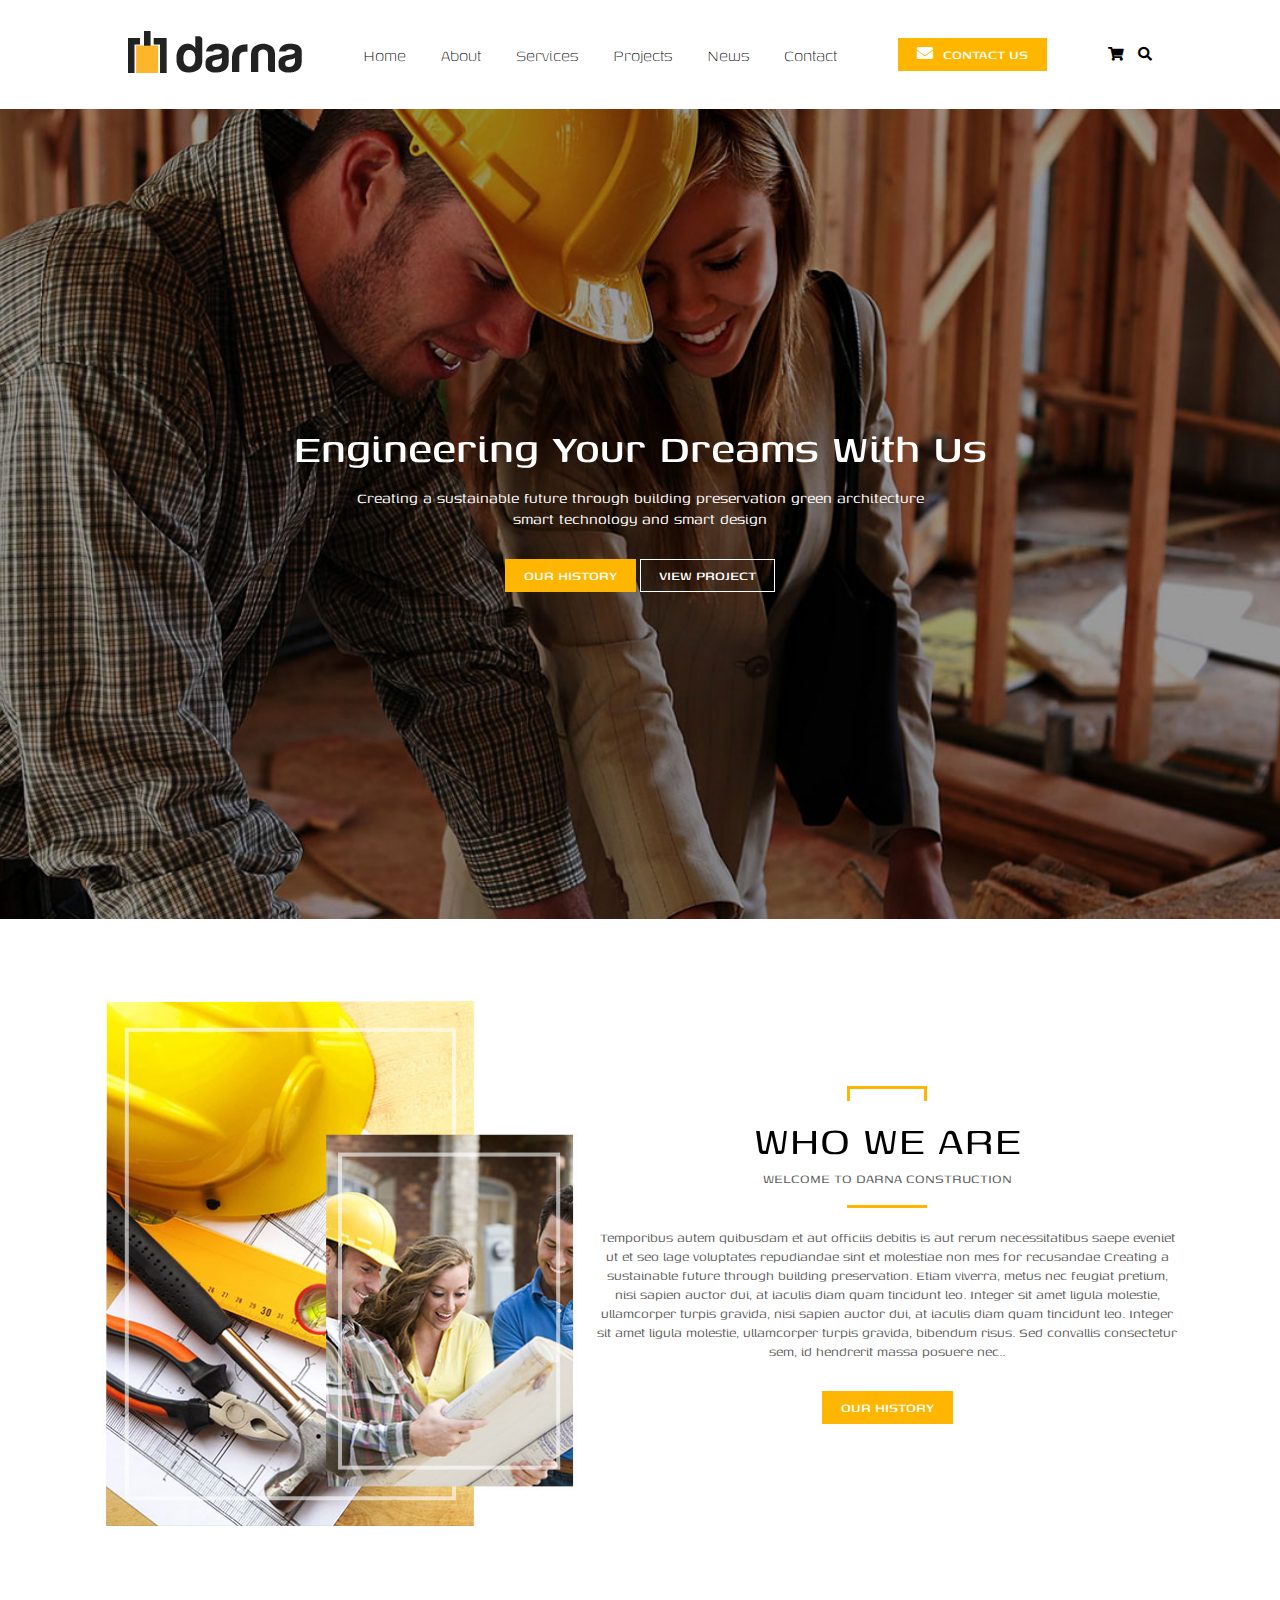
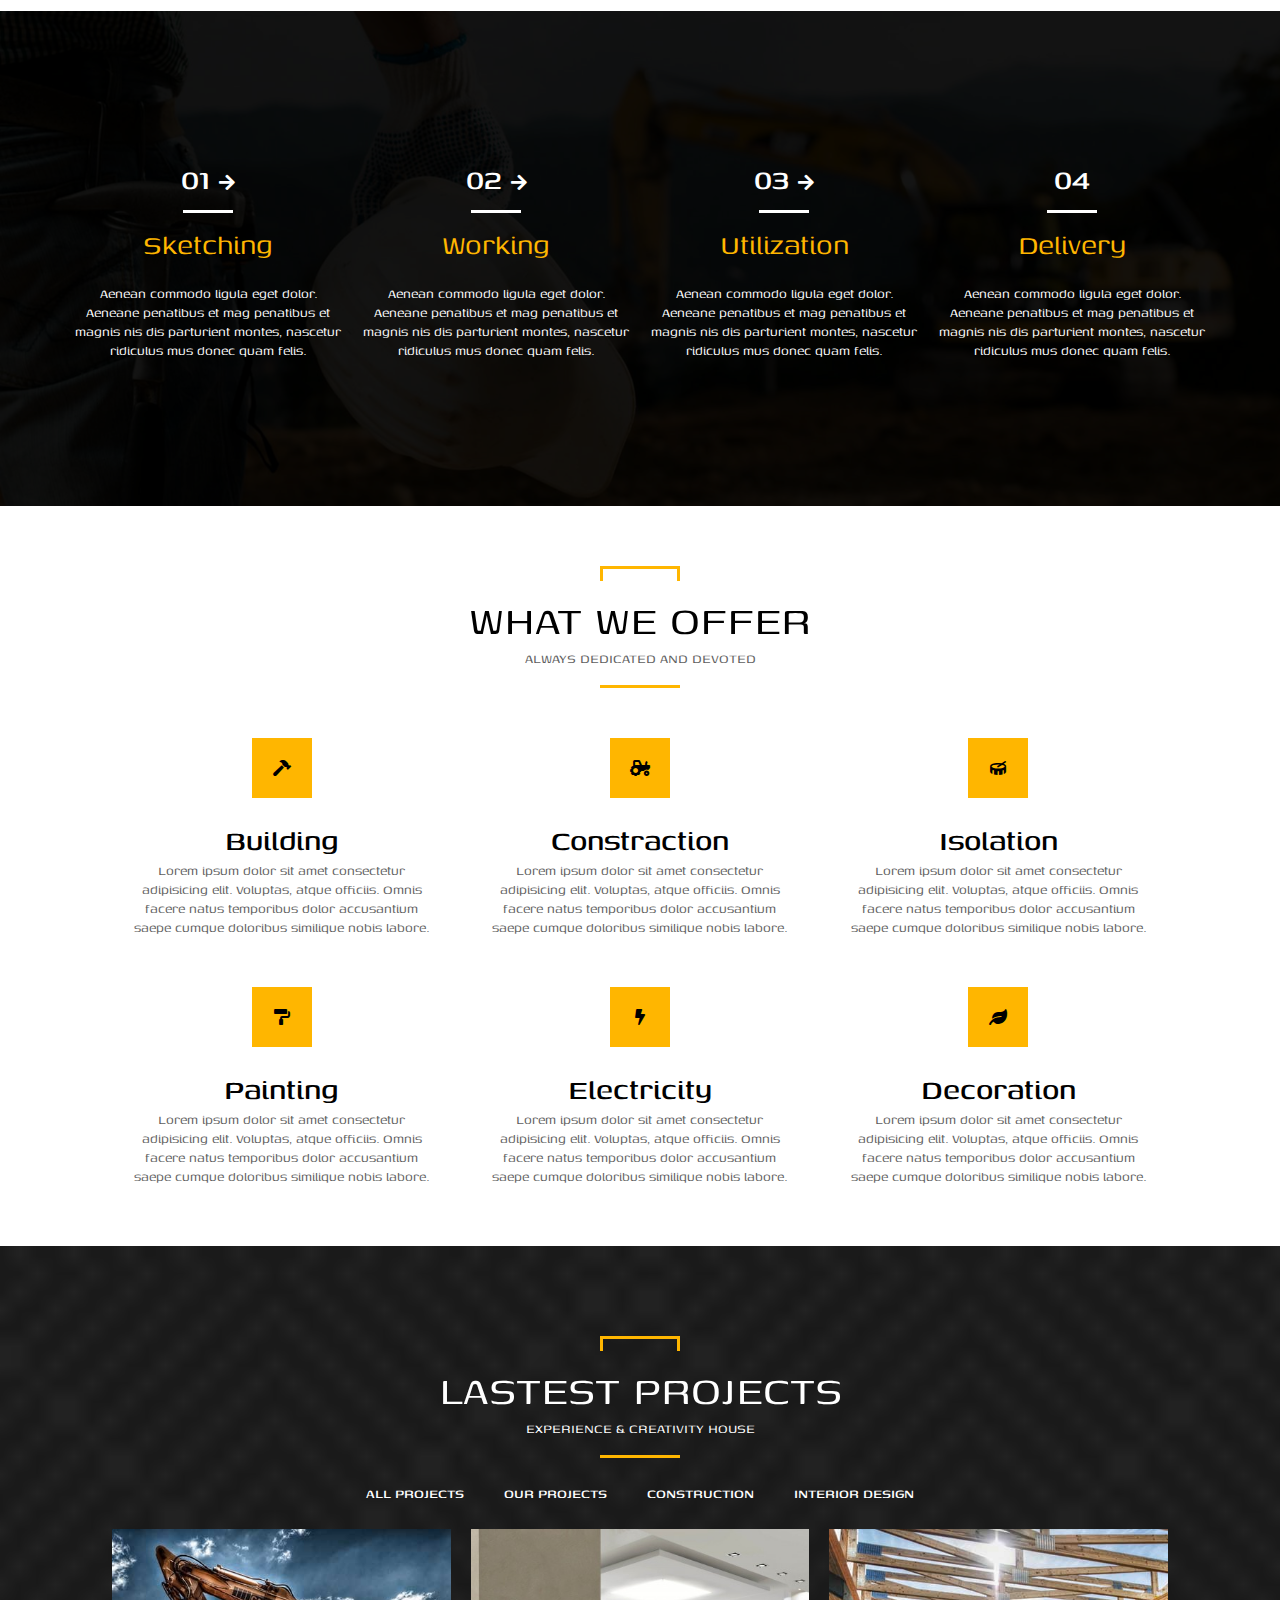
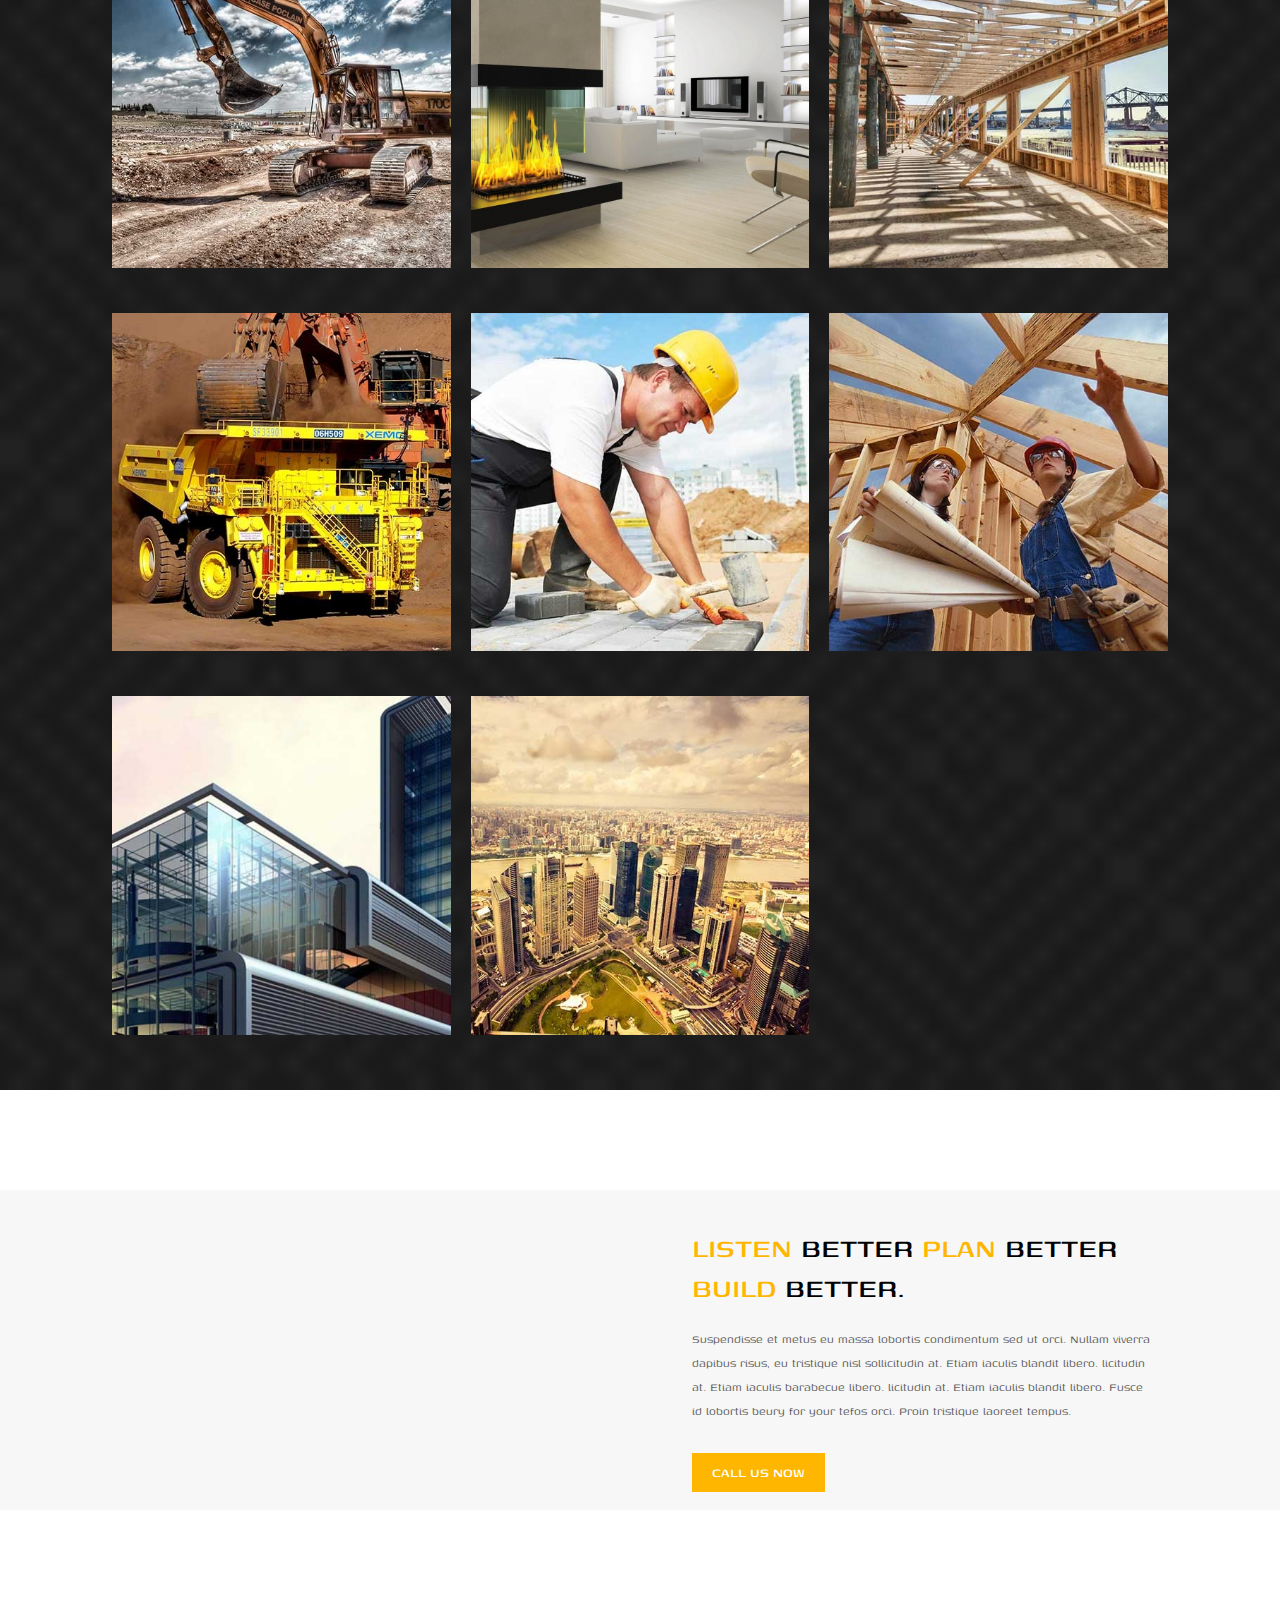
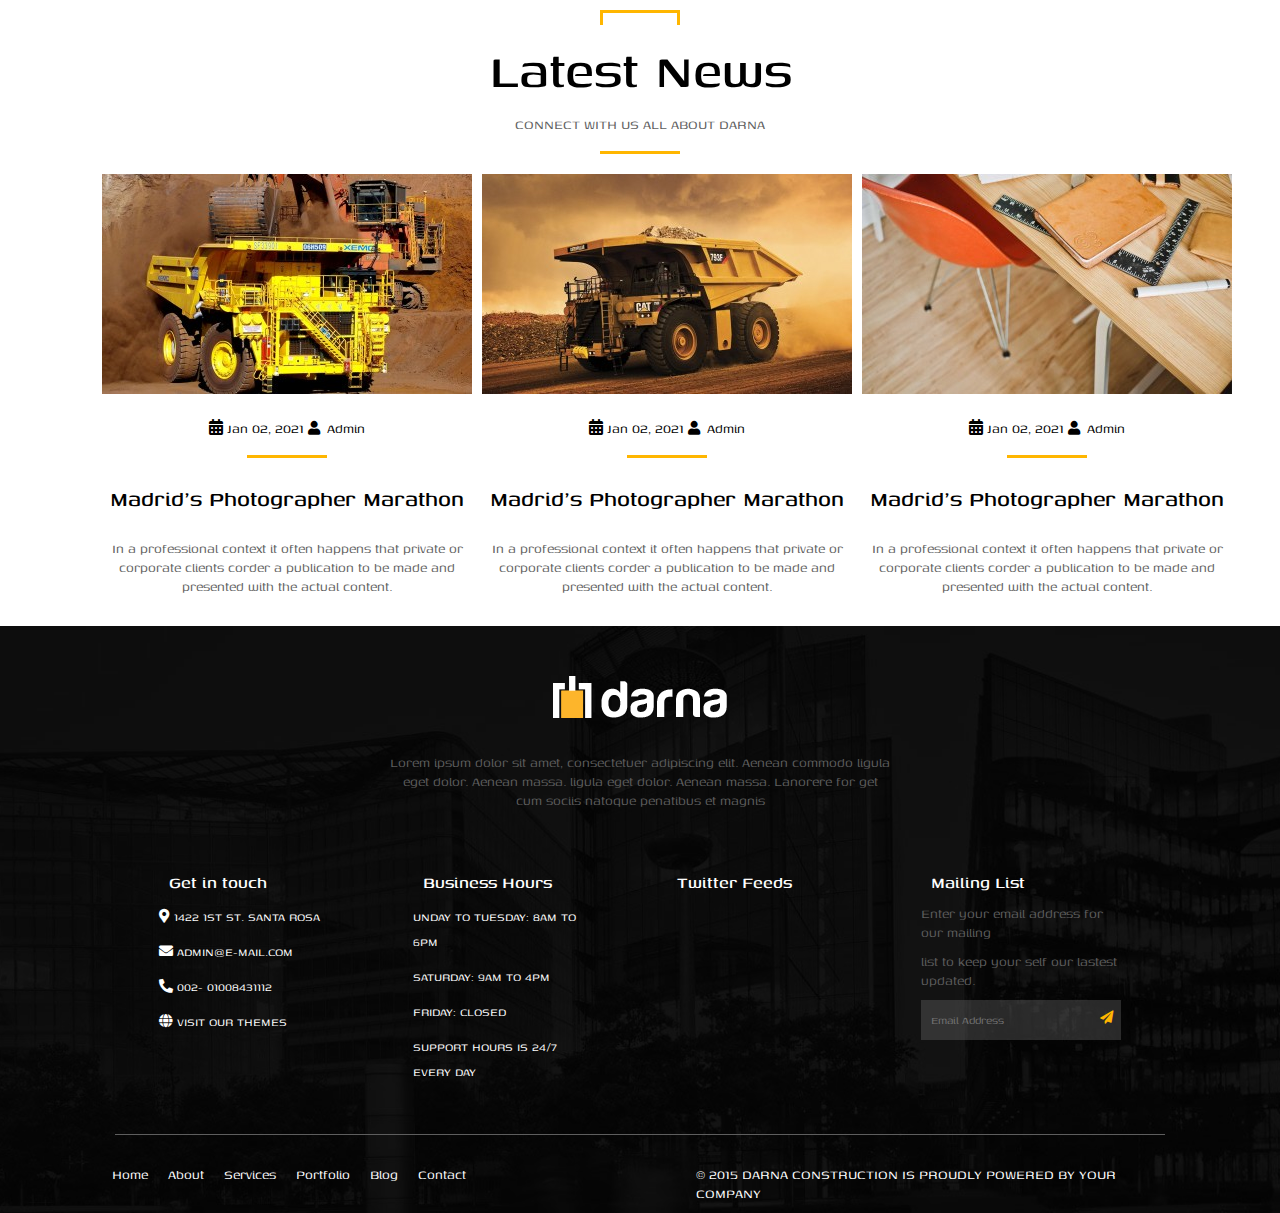
<file: index.html>
<!DOCTYPE html>
<html lang="en">

<head>
    <meta charset="UTF-8">
    <meta name="viewport" content="width=device-width, initial-scale=1.0">
    <title>Darna</title>
    <link rel="stylesheet" href="css/reusable.css">
    <link rel="stylesheet" href="css/style.css">
    <link rel="stylesheet" href="css/responsive.css">
    <link rel="stylesheet" href="https://cdnjs.cloudflare.com/ajax/libs/font-awesome/5.15.1/css/all.min.css">
    <link rel="stylesheet" href="https://fontawesome.com/icons/facebook?f=brands&s=solid">
</head>

<body>
    <!-- ============================
 mobile Header Section Start
===========================-->
    <header class="m-header">
        <div class="container">
            <div class="navbar">
                <div class="logo">
                    <img src="img/logo.png" alt="">
                </div>
                <a href="#" class="menu-bar"><i class="fa fa-bars"></i></a>
                <a href="#" class="cross-bar"><i class="fa fa-times"></i></a>
                <div class="menu">
                    <ul>
                        <li><a href="/index.html">home</a></li>
                        <li><a href="#about">about</a></li>
                        <li><a href="#services">services</a></li>
                        <li><a href="#project">projects</a></li>
                        <li><a href="#news">news</a></li>
                        <li><a href="contact.html">contact</a></li>
                    </ul>
                </div>
            </div>
        </div>
    </header>
    <!-- ============================
Header Section Start
===========================-->
    <header class="header">
        <div class="head-container">
            <div class="navbar">
                <div class="logo">
                    <img src="img/logo.png" class="img-fluid" alt="logo">
                </div>
                <div class="menu">
                    <ul>
                        <li><a href="/index.html">home</a></li>
                        <li><a href="#about">about</a></li>
                        <li><a href="#services">services</a></li>
                        <li><a href="#project">projects</a></li>
                        <li><a href="#news">news</a></li>
                        <li><a href="contact.html">contact</a></li>
                    </ul>
                </div>
                <div class="nav-btn">
                    <a href="contact.html" class="btns"><span><i class="fas fa-envelope"></i></span>Contact us</a>
                </div>
                <div class="nav-extra-icon">
                    <i class="fas fa-shopping-cart"></i>
                    <i class="fas fa-search"></i>
                </div>
            </div>
        </div>
    </header>
    <!-- ============================
Home Banner Section Start
===========================-->
    <section class="home-banner">
        <div class="container">
            <div class="home-txt">
                <h1> Engineering your dreams
                    with us</h1>
                <p> Creating a sustainable future through building preservation
                    green architecture<br> smart technology and smart design</p>
                <a href="#news" class="btns">our history</a>
                <a href="#project" class="btns-white-border">view project</a>
            </div>
        </div>
    </section>
    <!-- ============================
We are Section Start
===========================-->
    <section class="we-are" id="about">
        <div class="container">
            <div class="row">
                <div class="img">
                    <img src="img/we-img-1.jpg" alt="">
                </div>
                <div class="text-wrap">
                    <div class="wrap-txt">
                        <div class="title-sec">
                            <div class="style"></div>
                            <h2>WHO WE ARE</h2>
                            <p>WELCOME TO DARNA CONSTRUCTION</p>
                        </div>
                        <p>Temporibus autem quibusdam et aut officiis debitis is aut rerum necessitatibus saepe eveniet
                            ut et seo lage voluptates repudiandae sint et molestiae non mes for recusandae Creating a
                            sustainable future through building preservation. Etiam viverra, metus nec feugiat pretium,
                            nisi sapien auctor dui, at iaculis diam quam tincidunt leo. Integer sit amet ligula
                            molestie, ullamcorper turpis gravida, nisi sapien auctor dui, at iaculis diam quam tincidunt
                            leo. Integer sit amet ligula molestie, ullamcorper turpis gravida, bibendum risus. Sed
                            convallis consectetur sem, id hendrerit massa posuere nec..</p>
                        <a href="#" class="btns">our history</a>
                    </div>
                </div>

            </div>
        </div>
    </section>
    <!-- ============================
service Section Start
===========================-->
    <section class="services">
        <div class="container-ser">
            <div class="boxs">
                <div class="box">
                    <h4 class="same">01 <span><i class="fas fa-arrow-right"></i></span></h4>
                    <div class="arrow"></div>
                    <h2 class="same yellow">Sketching</h2>
                    <p class="same"> Aenean commodo ligula eget dolor. Aeneane penatibus et mag penatibus
                        et magnis nis dis parturient montes, nascetur ridiculus mus donec quam felis.
                    </p>
                </div>
                <div class="box">
                    <h4 class="same">02 <span><i class="fas fa-arrow-right"></i></span></h4>
                    <div class="arrow"></div>
                    <h2 class="same yellow">Working</h2>
                    <p class="same">Aenean commodo ligula eget dolor. Aeneane penatibus et mag penatibus
                        et magnis nis dis parturient montes, nascetur ridiculus mus donec quam felis.
                    </p>
                </div>
                <div class="box">
                    <h4 class="same">03 <span><i class="fas fa-arrow-right"></i></span></h4>
                    <div class="arrow"></div>
                    <h2 class="same yellow">Utilization</h2>
                    <p class="same">Aenean commodo ligula eget dolor. Aeneane penatibus et mag penatibus
                        et magnis nis dis parturient montes, nascetur ridiculus mus donec quam felis.
                    </p>
                </div>
                <div class="box">
                    <h4 class="same">04</h4>
                    <div class="arrow"></div>
                    <h2 class="same yellow">Delivery</h2>
                    <p class="same">Aenean commodo ligula eget dolor. Aeneane penatibus et mag penatibus
                        et magnis nis dis parturient montes, nascetur ridiculus mus donec quam felis.
                    </p>
                </div>
            </div>
        </div>
    </section>
    <!-- ============================
Service Section part 2 Start
===========================-->
    <section class="service-part2" id="services">
        <div class="serv-container">
            <div class="txt">
                <div class="style"></div>
                <h2>WHAT WE OFFER</h2>
                <p>ALWAYS DEDICATED AND DEVOTED</p>
            </div>
        </div>
        <div class="serv-container2">
            <div class="row">
                <div class="box">
                    <div class="icon">
                        <i class="fas fa-hammer"></i>
                    </div>
                    <div class="box-txt">
                        <h3>Building</h3>
                        <p>Lorem ipsum dolor sit amet consectetur adipisicing elit. Voluptas, atque officiis.
                            Omnis facere natus temporibus dolor accusantium saepe cumque doloribus similique nobis
                            labore.</p>
                    </div>
                </div>
                <div class="box">
                    <div class="icon">
                        <i class="fas fa-tractor"></i>
                    </div>
                    <div class="box-txt">
                        <h3>Constraction</h3>
                        <p>Lorem ipsum dolor sit amet consectetur adipisicing elit. Voluptas, atque officiis.
                            Omnis facere natus temporibus dolor accusantium saepe cumque doloribus similique nobis
                            labore.</p>
                    </div>
                </div>
                <div class="box">
                    <div class="icon">
                        <i class="fa fa-drum"></i>
                    </div>
                    <div class="box-txt">
                        <h3>Isolation</h3>
                        <p>Lorem ipsum dolor sit amet consectetur adipisicing elit. Voluptas, atque officiis.
                            Omnis facere natus temporibus dolor accusantium saepe cumque doloribus similique nobis
                            labore.</p>
                    </div>
                </div>
            </div>
        </div>
        <div class="serv-container2">
            <div class="row">
                <div class="box">
                    <div class="icon">
                        <i class="fas fa-paint-roller"></i>
                    </div>
                    <div class="box-txt">
                        <h3>Painting</h3>
                        <p>Lorem ipsum dolor sit amet consectetur adipisicing elit. Voluptas, atque officiis.
                            Omnis facere natus temporibus dolor accusantium saepe cumque doloribus similique nobis
                            labore.</p>
                    </div>
                </div>
                <div class="box">
                    <div class="icon">
                        <i class="fas fa-bolt"></i>
                    </div>
                    <div class="box-txt">
                        <h3>Electricity</h3>
                        <p>Lorem ipsum dolor sit amet consectetur adipisicing elit. Voluptas, atque officiis.
                            Omnis facere natus temporibus dolor accusantium saepe cumque doloribus similique nobis
                            labore.</p>
                    </div>
                </div>
                <div class="box">
                    <div class="icon">
                        <i class="fa fa-leaf"></i>
                    </div>
                    <div class="box-txt">
                        <h3>Decoration</h3>
                        <p>Lorem ipsum dolor sit amet consectetur adipisicing elit. Voluptas, atque officiis.
                            Omnis facere natus temporibus dolor accusantium saepe cumque doloribus similique nobis
                            labore.</p>
                    </div>
                </div>
            </div>
        </div>
    </section>
    <!-- ============================
Projet Section Start
===========================-->
    <section class="project" id="project">
        <div class="pro-container">
            <div class="pro-txt">
                <div class="style"></div>
                <h2>LASTEST PROJECTS</h2>
                <p>EXPERIENCE & CREATIVITY HOUSE</p>
            </div>
        </div>
        <div class="pro-btn">
            <div class="btns-2">
                <a class="btns-white-pro btn" data-btn-num="1">all projects</a>
                <a class="btns-white-pro btn" data-btn-num="2">our projects</a>
                <a class="btns-white-pro btn" data-btn-num="3">Construction</a>
                <a class="btns-white-pro btn" data-btn-num="4">interior design</a>
            </div>
        </div>
        <div class="project-container">
            <div class="row">
                <div class="pro-images p-btn--1 p-btn--2 p-btn--4">
                    <div class="pro-img">
                        <img src="img/pro1.jpg" alt="img">
                        <div class="pro-overlay">
                            <div class="img-txt">
                                <div class="two-heading">
                                    <h3>Miami house</h3>
                                    <p>Architecture</p>
                                </div>
                                <div class="first-icons">
                                    <i class="fa fa-link"></i>
                                </div>
                                <div class="second-icons">
                                    <i class="fa fa-arrows-alt"></i>
                                </div>
                            </div>
                        </div>
                    </div>
                </div>
                <div class="pro-images p-btn--1 p-btn--3">
                    <div class="pro-img">
                        <img src="img/2.jpg" alt="img">
                        <div class="pro-overlay">
                            <div class="img-txt">
                                <div class="two-heading">
                                    <h3>Miami house</h3>
                                    <p>Architecture</p>
                                </div>
                                <div class="first-icons">
                                    <i class="fa fa-link"></i>
                                </div>
                                <div class="second-icons">
                                    <i class="fa fa-arrows-alt"></i>
                                </div>
                            </div>
                        </div>
                    </div>
                </div>
                <div class="pro-images p-btn--1 p-btn--3">
                    <div class="pro-img">
                        <img src="img/3.jpg" alt="img">
                        <div class="pro-overlay">
                            <div class="img-txt">
                                <div class="two-heading">
                                    <h3>Miami house</h3>
                                    <p>Architecture</p>
                                </div>
                                <div class="first-icons">
                                    <i class="fa fa-link"></i>
                                </div>
                                <div class="second-icons">
                                    <i class="fa fa-arrows-alt"></i>
                                </div>
                            </div>
                        </div>
                    </div>
                </div>
                <div class="pro-images p-btn--1 p-btn--2">
                    <div class="pro-img">
                        <img src="img/4.jpg" alt="img">
                        <div class="pro-overlay">
                            <div class="img-txt">
                                <div class="two-heading">
                                    <h3>Miami house</h3>
                                    <p>Architecture</p>
                                </div>
                                <div class="first-icons">
                                    <i class="fa fa-link"></i>
                                </div>
                                <div class="second-icons">
                                    <i class="fa fa-arrows-alt"></i>
                                </div>
                            </div>
                        </div>
                    </div>
                </div>
                <div class="pro-images p-btn--1 p-btn--2">
                    <div class="pro-img">
                        <img src="img/5.jpg" alt="img">
                        <div class="pro-overlay">
                            <div class="img-txt">
                                <div class="two-heading">
                                    <h3>Miami house</h3>
                                    <p>Architecture</p>
                                </div>
                                <div class="first-icons">
                                    <i class="fa fa-link"></i>
                                </div>
                                <div class="second-icons">
                                    <i class="fa fa-arrows-alt"></i>
                                </div>
                            </div>
                        </div>
                    </div>
                </div>
                <div class="pro-images p-btn--1 p-btn--3">
                    <div class="pro-img">
                        <img src="img/6.jpg" alt="img">
                        <div class="pro-overlay">
                            <div class="img-txt">
                                <div class="two-heading">
                                    <h3>Miami house</h3>
                                    <p>Architecture</p>
                                </div>
                                <div class="first-icons">
                                    <i class="fa fa-link"></i>
                                </div>
                                <div class="second-icons">
                                    <i class="fa fa-arrows-alt"></i>
                                </div>
                            </div>
                        </div>
                    </div>
                </div>
                <div class="pro-images p-btn--1 p-btn--4">
                    <div class="pro-img">
                        <img src="img/7.jpg" alt="img">
                        <div class="pro-overlay">
                            <div class="img-txt">
                                <div class="two-heading">
                                    <h3>Miami house</h3>
                                    <p>Architecture</p>
                                </div>
                                <div class="first-icons">
                                    <i class="fa fa-link"></i>
                                </div>
                                <div class="second-icons">
                                    <i class="fa fa-arrows-alt"></i>
                                </div>
                            </div>
                        </div>
                    </div>
                </div>
                <div class="pro-images p-btn--1 p-btn--2">
                    <div class="pro-img">
                        <img src="img/8.jpg" alt="img">
                        <div class="pro-overlay">
                            <div class="img-txt">
                                <div class="two-heading">
                                    <h3>Miami house</h3>
                                    <p>Architecture</p>
                                </div>
                                <div class="first-icons">
                                    <i class="fa fa-link"></i>
                                </div>
                                <div class="second-icons">
                                    <i class="fa fa-arrows-alt"></i>
                                </div>
                            </div>
                        </div>
                    </div>
                </div>
            </div>
        </div>
    </section>
    <!-- ============================
Video contact Section Start
===========================-->
    <section class="video-section">
        <div class="video-container">
            <div class="video">
                <iframe width="560" height="315" src="https://www.youtube.com/embed/8A3kVz2zknM?si=D9d6OmJRulFF8l7g"
                    title="YouTube video player" frameborder="0"
                    allow="accelerometer; autoplay; clipboard-write; encrypted-media; gyroscope; picture-in-picture; web-share"
                    allowfullscreen></iframe>
            </div>
            <div class="video-txt">
                <h3><span>LISTEN</span> BETTER <span>PLAN</span> BETTER<span> BUILD</span> BETTER.</h3>
                <p>Suspendisse et metus eu massa lobortis condimentum sed ut orci. Nullam viverra dapibus risus,
                    eu tristique nisl sollicitudin at. Etiam iaculis blandit libero. licitudin at. Etiam iaculis
                    barabecue libero. licitudin at. Etiam iaculis blandit libero.
                    Fusce id lobortis beury for your tefos orci. Proin tristique laoreet tempus.</p>
                <a href="#" class="video-btn">Call Us now</a>
            </div>
        </div>
    </section>
    <!-- ============================
Latest News Section Start
===========================-->
    <section class="latest-news" id="news">
        <div class="news-container">
            <div class="news-txt">
                <div class="style"></div>
                <h3>Latest News</h3>
                <p>CONNECT WITH US ALL ABOUT DARNA</p>
            </div>
            <div class="box-container">
                <div class="news-boxs">
                    <div class="news-box-img">
                        <img src="img/news1.jpg" alt="img">
                        <span><i class="fa fa-expand-alt"></i></span>
                    </div>
                    <div class="news-icon">
                        <i class="fa fa-calendar-alt"></i>
                        <span>Jan 02, 2021</span>
                        <i class="fa fa-user"></i>
                        <span>Admin</span>
                    </div>
                    <div class="news-box">
                        <h3>Madrid's Photographer
                            Marathon</h3>
                        <p>In a professional context it often happens that private or corporate
                            clients corder a publication to be made and presented with the actual content.</p>
                    </div>
                </div>
                <div class="news-boxs">
                    <div class="news-box-img">
                        <img src="img/news2.jpg" alt="img">
                        <span><i class="fa fa-expand-alt"></i></span>
                    </div>
                    <div class="news-icon">
                        <i class="fa fa-calendar-alt"></i>
                        <span>Jan 02, 2021</span>
                        <i class="fa fa-user"></i>
                        <span>Admin</span>
                    </div>
                    <div class="news-box">
                        <h3>Madrid's Photographer
                            Marathon</h3>
                        <p>In a professional context it often happens that private or corporate
                            clients corder a publication to be made and presented with the actual content.</p>
                    </div>

                </div>
                <div class="news-boxs">
                    <div class="news-box-img">
                        <img src="img/news3.jpg" alt="img">
                        <span><i class="fa fa-expand-alt"></i></span>
                    </div>
                    <div class="news-icon">
                        <i class="fa  fa-calendar-alt"></i>
                        <span>Jan 02, 2021</span>
                        <i class="fa fa-user"></i>
                        <span>Admin</span>
                    </div>
                    <div class="news-box">
                        <h3>Madrid's Photographer
                            Marathon</h3>
                        <p>In a professional context it often happens that private or corporate
                            clients corder a publication to be made and presented with the actual content.</p>
                    </div>

                </div>
            </div>
        </div>
    </section>
    <!-- ============================
Footer Section Start
===========================-->
    <footer class="footer">
        <div class="footer-container">
            <div class="foo-txt">
                <img src="img/logo-light.png" alt="logo" class="footer-logo">
                <p>Lorem ipsum dolor sit amet, consectetuer adipiscing elit. Aenean commodo ligula eget dolor.
                    Aenean massa. ligula eget dolor. Aenean massa. Lanorere for get cum sociis natoque penatibus et
                    magnis</p>
            </div>
            <div class="footer-row">
                <div class="main-row">
                    <h6>Get in touch</h6>
                    <span><i class="fa fa-map-marker-alt"></i> 1422 1st St. Santa Rosa</span><br>
                    <span><i class="fa fa-envelope"></i> admin@e-mail.com</span><br>
                    <span><i class="fa fa-phone-alt"></i> 002- 01008431112</span><br>
                    <span><i class="fa fa-globe"></i> Visit our themes</span>
                </div>
                <div class="main-row">
                    <h6>Business Hours</h6>
                    <span>unday to Tuesday: 8am to 6pm</span><br>
                    <span>Saturday: 9am to 4pm</span><br>
                    <span>Friday: Closed</span><br>
                    <span>Support Hours is 24/7 every day</span>
                </div>
                <div class="main-row">
                    <h6>Twitter Feeds</h6>
                </div>
                <div class="main-row">
                    <h6>Mailing List</h6>
                    <p>Enter your email address for our mailing </p>
                    <p>list to keep your self our lastest updated.</p>
                    <form action="https://formspree.io/f/mnqejlkv" method="POST">
                        <div class="input">
                            <input type="email" name="email" class="email" placeholder="Email Address" required
                                autocomplete="off">
                            <button type="submit"><a class="sender"><i class="fa fa-paper-plane"></i></a></button>
                        </div>
                    </form>
                </div>
            </div>
            <div class="footer-style"></div>
            <div class="last-part">
                <div class="footer-menu">
                    <ul>
                        <li><a href="">Home</a></li>
                        <li><a href="">About</a></li>
                        <li><a href="">Services</a></li>
                        <li><a href="">Portfolio</a></li>
                        <li><a href="">Blog</a></li>
                        <li><a href="">Contact</a></li>
                    </ul>
                </div>
                <div class="last-para">
                    <p>© 2015 DARNA CONSTRUCTION IS PROUDLY POWERED BY YOUR COMPANY</p>
                </div>
            </div>
        </div>
    </footer>

    <script src="js/style.js"></script>
</body>

</html>
</file>
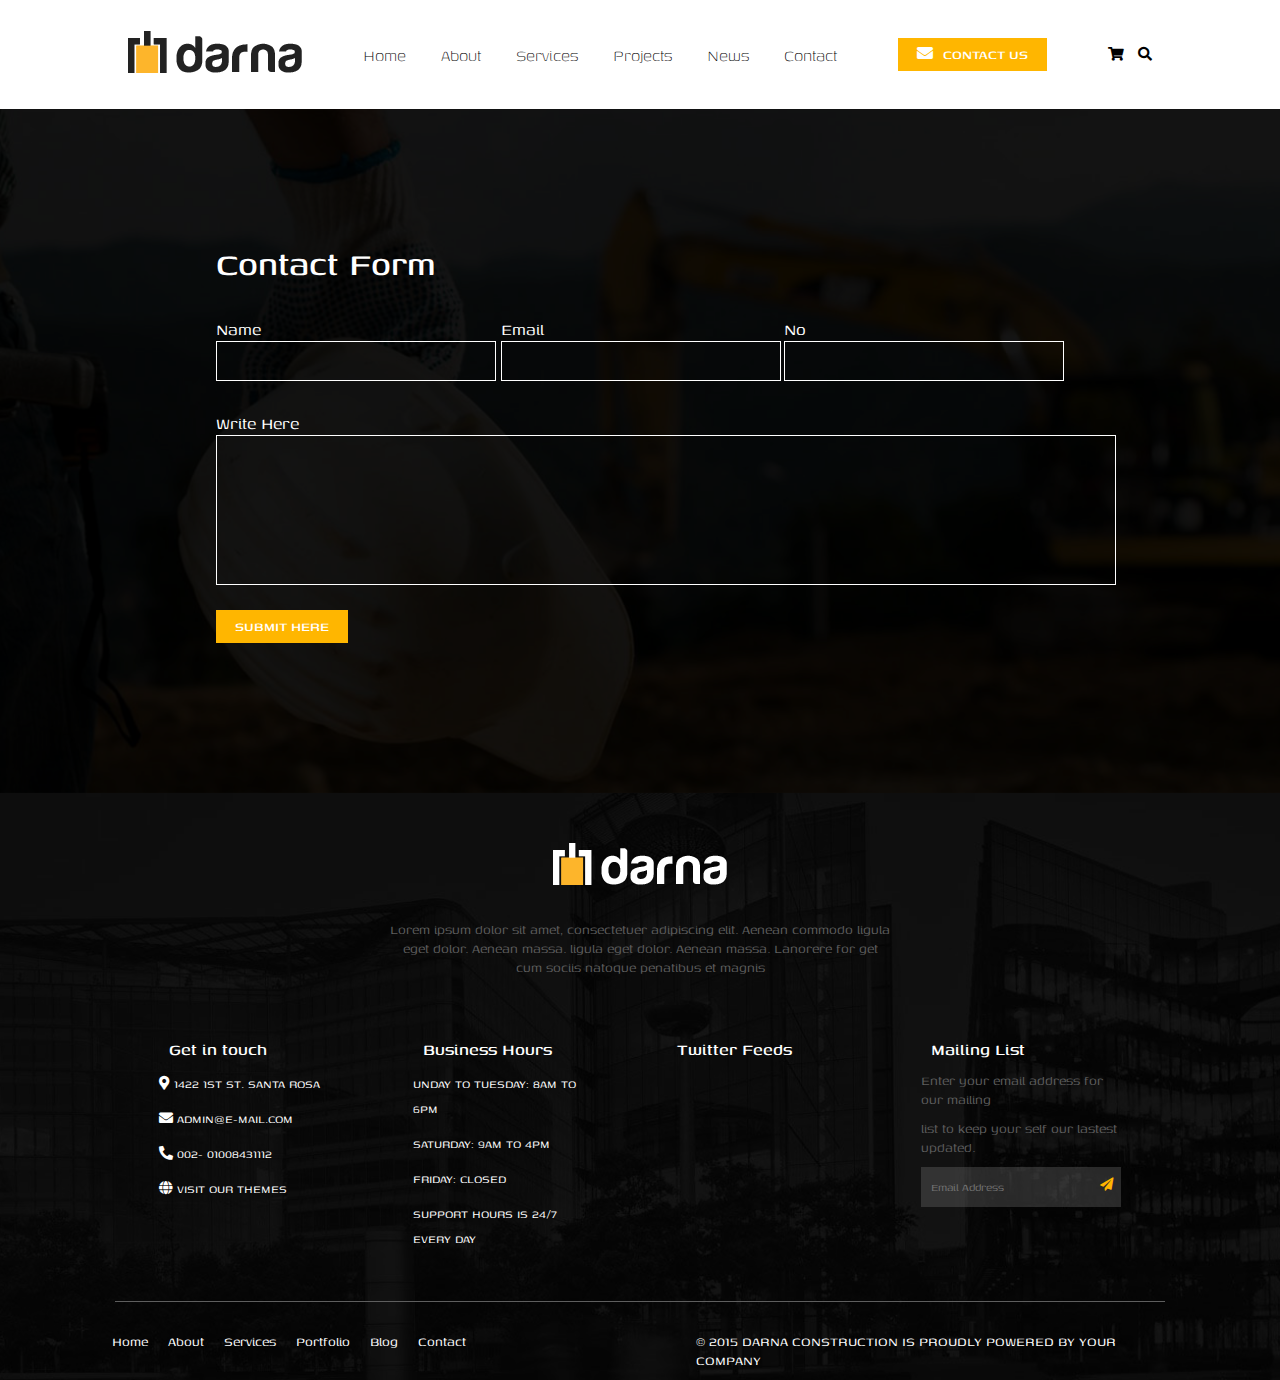
<file: contact.html>
<!DOCTYPE html>
<html lang="en">

<head>
    <meta charset="UTF-8">
    <meta name="viewport" content="width=device-width, initial-scale=1.0">
    <title>contact US</title>
    <link rel="stylesheet" href="/index.html">
    <link rel="stylesheet" href="css/reusable.css">
    <link rel="stylesheet" href="css/style.css">
    <link rel="stylesheet" href="css/responsive.css">
    <link rel="stylesheet" href="https://cdnjs.cloudflare.com/ajax/libs/font-awesome/5.15.1/css/all.min.css">
    <link rel="stylesheet" href="https://fontawesome.com/icons/facebook?f=brands&s=solid">
</head>

<body>
    <!-- ============================
 mobile Header Section Start
===========================-->
    <header class="m-header">
        <div class="container">
            <div class="navbar">
                <div class="logo">
                    <img src="img/logo.png" alt="">
                </div>
                <a href="#" class="menu-bar"><i class="fa fa-bars"></i></a>
                <a href="#" class="cross-bar"><i class="fa fa-times"></i></a>
                <div class="menu">
                    <ul>
                        <li><a href="index.html">home</a></li>
                        <li><a href="#about">about</a></li>
                        <li><a href="#services">services</a></li>
                        <li><a href="#project">projects</a></li>
                        <li><a href="#news">news</a></li>
                        <li><a href="contact.html">contact</a></li>
                    </ul>
                </div>
            </div>
        </div>
    </header>
    <!-- ============================
Header Section Start
===========================-->
    <header class="header">
        <div class="head-container">
            <div class="navbar">
                <div class="logo">
                    <img src="img/logo.png" class="img-fluid" alt="logo">
                </div>
                <div class="menu">
                    <ul>
                        <li><a href="/index.html">home</a></li>
                        <li><a href="#about">about</a></li>
                        <li><a href="#services">services</a></li>
                        <li><a href="#project">projects</a></li>
                        <li><a href="#news">news</a></li>
                        <li><a href="/contact.html">contact</a></li>
                    </ul>
                </div>
                <div class="nav-btn">
                    <a href="#" class="btns"><span><i class="fas fa-envelope"></i></span>Contact us</a>
                </div>
                <div class="nav-extra-icon">
                    <i class="fas fa-shopping-cart"></i>
                    <i class="fas fa-search"></i>
                </div>
            </div>
        </div>
    </header>
    <!-- ============================
conatct Section Start
===========================-->
    <section class="conatct">
        <div class="container">
            <div class="form">
                <h3>Contact Form</h3>
                <form action="https://formspree.io/f/mleqgqnd" method="POST">
                    <div class="row">
                        <div class="input">
                            <label for="name">Name</label>
                            <input type="text" required autocomplete="off" name="name">
                        </div>
                        <div class="input">
                            <label for="email">Email</label>
                            <input type="email" required autocomplete="off" name="email">
                        </div>
                        <div class="input">
                            <label for="number">No</label>
                            <input type="number" required autocomplete="off" name="number">
                        </div>
                    </div>
                    <div class="txtarea">
                        <label for="message">Write Here</label>
                        <textarea name="message" rows="3" required autocomplete="off"></textarea>
                    </div>
                    <div class="btn">
                        <button type="submit"><a class="btns">Submit Here</a></button>
                    </div>
                </form>
            </div>
        </div>
    </section>
    <!-- ============================
Footer Section Start
===========================-->
    <footer class="footer">
        <div class="footer-container">
            <div class="foo-txt">
                <img src="img/logo-light.png" alt="logo" class="footer-logo">
                <p>Lorem ipsum dolor sit amet, consectetuer adipiscing elit. Aenean commodo ligula eget dolor.
                    Aenean massa. ligula eget dolor. Aenean massa. Lanorere for get cum sociis natoque penatibus et
                    magnis</p>
            </div>
            <div class="footer-row">
                <div class="main-row">
                    <h6>Get in touch</h6>
                    <span><i class="fa fa-map-marker-alt"></i> 1422 1st St. Santa Rosa</span><br>
                    <span><i class="fa fa-envelope"></i> admin@e-mail.com</span><br>
                    <span><i class="fa fa-phone-alt"></i> 002- 01008431112</span><br>
                    <span><i class="fa fa-globe"></i> Visit our themes</span>
                </div>
                <div class="main-row">
                    <h6>Business Hours</h6>
                    <span>unday to Tuesday: 8am to 6pm</span><br>
                    <span>Saturday: 9am to 4pm</span><br>
                    <span>Friday: Closed</span><br>
                    <span>Support Hours is 24/7 every day</span>
                </div>
                <div class="main-row">
                    <h6>Twitter Feeds</h6>
                </div>
                <div class="main-row">
                    <h6>Mailing List</h6>
                    <p>Enter your email address for our mailing </p>
                    <p>list to keep your self our lastest updated.</p>
                    <form action="https://formspree.io/f/mnqejlkv" method="POST">
                        <div class="input">
                            <input type="email" name="email" class="email" placeholder="Email Address" required
                                autocomplete="off">
                            <button type="submit"><a class="sender"><i class="fa fa-paper-plane"></i></a></button>
                        </div>
                    </form>
                </div>
            </div>
            <div class="footer-style"></div>
            <div class="last-part">
                <div class="footer-menu">
                    <ul>
                        <li><a href="">Home</a></li>
                        <li><a href="">About</a></li>
                        <li><a href="">Services</a></li>
                        <li><a href="">Portfolio</a></li>
                        <li><a href="">Blog</a></li>
                        <li><a href="">Contact</a></li>
                    </ul>
                </div>
                <div class="last-para">
                    <p>© 2015 DARNA CONSTRUCTION IS PROUDLY POWERED BY YOUR COMPANY</p>
                </div>
            </div>
        </div>
    </footer>

    <script src="js/style.js"></script>
</body>

</html>
</file>
<file: css/reusable.css>
:root {
    --main-color: #FFB600;
    --hover-color-yellow: #FFB600;
    --hover-color-gray: #5e5e5e;
    --heading: white;
    --text: white;
    --black: black;
    --white: white;
    --gray: #5e5e5e;
    --bg: #f7f7f7;
    --hover-overlay: rgb(255, 166, 0);
}

/* =========================
Reuseable Component
=========================*/
h1 {
    font-size: 55px;
    font-weight: 400;
}

h2 {
    font-size: 50px;
    font-weight: 400;
    color: var(--black);
}

h3,
h4,
h5,
h6 {
    font-size: 35px;
    font-weight: 500;
}

p {
    font-size: 16px;
    font-weight: 400;
    margin-bottom: 10px;
    color: var(--gray);
}

.btns-white-pro {
    display: inline-block;
    text-decoration: none;
    font-size: 16px;
    font-weight: 500;
    color: var(--white);
    padding: 6px 18px;
    text-transform: uppercase;
    background-color: unset;
    cursor: pointer;
}

.btns-white-pro:hover {
    color: var(--white);
    background-color: var(--main-color);
    transition: 0.5s;
}

.btns-white-border {
    display: inline-block;
    text-decoration: none;
    font-size: 16px;
    font-weight: 500;
    border: 1px solid var(--white);
    color: var(--white);
    padding: 6px 18px;
    text-transform: uppercase;
    background-color: unset;
}

.btns-white-border:hover {
    color: var(--white);
    border: 1px solid var(--main-color);
    background-color: var(--main-color);
    transition: 0.5s;
}

.btns {
    margin: 20px 0;
    display: inline-block;
    text-decoration: none;
    font-size: 16px;
    font-weight: 500;
    color: var(--white);
    padding: 6px 18px;
    text-transform: uppercase;
    background-color: var(--main-color);
    border: 1px solid var(--main-color);
}

.btns:hover {
    color: var(--white);
    background-color: var(--gray);
    border: 1px solid var(--gray);
    transition: 0.5s;
}

.style {
    position: relative;
    content: "";
    height: 3px;
    width: 80px;
    background-color: var(--main-color);
    margin: 0 auto;
    margin-bottom: 20px;
}

.style::before {
    position: absolute;
    content: "";
    top: 0;
    right: 0;
    height: 15px;
    width: 3px;
    background-color: var(--main-color);
}

.style::after {
    position: absolute;
    content: "";
    top: 0;
    left: 0;
    height: 15px;
    width: 3px;
    background-color: var(--main-color);
}


.arrow {
    position: relative;
    content: "";
    height: 3px;
    width: 50px;
    background-color: var(--white);
    display: inline-block;
    margin: 0 10px;
}

.img-fluid {
    width: 100%;
    height: auto;
}
</file>
<file: css/style.css>
@import url('https://fonts.googleapis.com/css2?family=PT+Sans+Narrow&family=Roboto+Slab&display=swap');
@import url('https://fonts.googleapis.com/css2?family=Merriweather:wght@700&family=PT+Sans+Narrow:wght@400;700&family=Roboto+Slab&display=swap');
@import url('https://fonts.googleapis.com/css2?family=DM+Serif+Display&family=Poppins&family=Silkscreen&display=swap');
@import url('https://fonts.googleapis.com/css2?family=Genos&display=swap');

* {
    padding: 0;
    margin: 0;
    box-sizing: border-box;
    font-family: 'Genos', sans-serif;
    scroll-behavior: smooth;
}

/* =========================
mobile Header Section Start
=========================*/
.m-header {
    position: fixed;
    padding: 20px;
    display: none;
    background: var(--white);
    z-index: 999;
    width: 100%;
}

.m-header .container {
    max-width: 90%;
    margin: 0 auto;
}

.m-header .navbar {
    display: flex;
    align-items: center;
    justify-content: space-between;
}

.m-header .menu {
    position: fixed;
    top: 0;
    right: 0;
    left: 0;
    background: rgba(0, 0, 0, 0.9);
    z-index: 2;
    display: none;
}

.menu.d-menu {
    display: block;
    transition: 0.3s all ease-in-out;
    -webkit-transition: 0.3s all ease-in-out;
    -moz-transition: 0.3s all ease-in-out;
    -ms-transition: 0.3s all ease-in-out;
    -o-transition: 0.3s all ease-in-out;
}

.menu-bar {
    color: var(--main-color);
    font-size: 20px;
}

.cross-bar {
    position: absolute;
    top: 25px;
    right: 40px;
    color: var(--main-color);
    font-size: 30px;
    display: none;
    position: fixed;
}

.cross-bar.d-crossbar {
    display: block;
    z-index: 5;
}

.m-header .menu ul {
    flex-direction: column;
    display: flex;
    justify-content: center;
    height: 100vh;
    list-style: none;
}

.m-header .menu li {
    padding-right: 0;
    margin-bottom: 50px;
}

.m-header .menu li a {
    color: var(--white);
    text-decoration: none;
}

.m-header .menu li:last-child {
    margin-bottom: 0;
}

/* =========================
Main Header Section Start
=========================*/

.header {
    position: relative;
    padding: 18px 0;
}

.head-container {
    max-width: 80%;
    margin: 0 auto;
}

.navbar {
    display: flex;
    align-items: center;
    justify-content: space-between;
}

.menu ul {
    display: flex;
    align-items: center;
    list-style-type: none;
}

.menu li {
    padding-right: 35px;
}

.menu li:last-child {
    padding-right: 0;
}

.menu li a {
    font-size: 20px;
    font-weight: 200;
    text-transform: capitalize;
    text-decoration: none;
    color: var(--black);
}

.menu li a:hover {
    color: var(--main-color);
    transition: 0.5s;
    text-decoration: underline var(--main-color);

}

.header .fa-envelope {
    padding-right: 10px;
}

.nav-extra-icon i {
    padding-right: 10px;
    font-size: 14px;
}

.nav-extra-icon i:last-child {
    padding-right: 0;
}

/* =========================
Main Banner Section Start
=========================*/

.home-banner {
    max-width: 100%;
    height: 90vh;
    display: flex;
    justify-content: center;
    align-items: center;
    position: relative;
    background-image: url(../img/banner-img-01.jpg);
    background-position: center;
    background-repeat: no-repeat;
    background-size: cover;
}

.home-txt {
    text-align: center;
}

.home-txt h1 {
    font-size: 50px;
    margin-bottom: 10px;
    font-weight: 500;
    color: #fff;
    text-transform: capitalize;
}

.home-txt p {
    color: #fff;
    font-size: 18px;
    font-weight: 400;
}


/* =========================
Main We are Section Start
=========================*/
.we-are {
    position: relative;
    padding-top: 80px;
    padding-bottom: 80px;
}

.we-are .container {
    max-width: 84%;
    margin: 0 auto;
}

.we-are .row {
    display: flex;
    align-items: center;
    gap: 20px;
}

.we-are .img {
    width: 45%;
}

.we-are .img img {
    max-width: 100%;
    height: auto;
}

.we-are .text-wrap {
    width: 55%;
}

.wrap-txt {
    text-align: center;
}

.title-sec {
    position: relative;
    padding-bottom: 10px;
    margin-bottom: 20px;
}

.title-sec::before {
    position: absolute;
    content: "";
    bottom: 0;
    right: 0;
    left: 0;
    margin: 0 auto;
    height: 3px;
    width: 80px;
    background-color: var(--main-color);
}

/* =========================
Main services Section Start
=========================*/
.services {
    position: relative;
    background: url(../img/1.jpg);
    background-position: center;
    background-repeat: no-repeat;
    background-size: cover;
}

.services::before {
    position: absolute;
    content: '';
    width: 100%;
    height: 100%;
    background-color: rgba(0, 0, 0, 0.8);
}

.container-ser {
    max-width: 84%;
    height: 55vh;
    margin: 0 auto;
    display: flex;
    align-items: center;
    justify-content: center;
}

.boxs {
    max-width: 90%;
    position: absolute;
    display: flex;
    align-items: center;
    justify-content: center;
}

.box {
    display: flex;
    align-items: center;
    justify-content: center;
    flex-direction: column;
}

.fa-arrow-right {
    font-size: 18px;
}

.same {
    margin: 10px 10px;
    color: white;
    text-align: center;
}

.yellow {
    color: var(--main-color);
    font-size: 34px;
}

/* ============================
Service Section part 2 Start
===========================*/

.service-part2 {
    position: relative;
    padding-bottom: 20px;
}

.serv-container {
    max-width: 84%;
    display: flex;
    align-items: center;
    justify-content: center;
    margin: 0 auto;
}

.txt {
    position: relative;
    padding-bottom: 10px;
    margin-bottom: 40px;
    text-align: center;
    margin-top: 60px;
}

.txt::before {
    position: absolute;
    content: "";
    bottom: 0;
    right: 0;
    left: 0;
    margin: 0 auto;
    height: 3px;
    width: 80px;
    background-color: var(--main-color);
}

.serv-container2 {
    max-width: 84%;
    display: flex;
    align-items: center;
    justify-content: center;
    margin: 0 auto;
    margin-bottom: 20px;
}

.serv-container2 .row {
    display: flex;
    align-items: center;
}

.serv-container2 .row .box {
    margin: 0 10px;
    width: 33.3%;
    display: flex;
    align-items: center;
    padding: 10px 20px;
}

.serv-container2 .row .box .box-txt {
    text-align: center;
}

.serv-container2 .icon {
    margin-bottom: 20px;
}

.serv-container2 .icon i {
    display: flex;
    align-items: center;
    justify-content: center;
    width: 60px;
    height: 60px;
    background: var(--main-color);
}

.box:hover .icon i {
    background: unset;
    border: 3px solid var(--black);
    transition: 0.3 ease-in-out;
    -webkit-transition: 0.3 ease-in-out;
    -moz-transition: 0.3 ease-in-out;
    -ms-transition: 0.3 ease-in-out;
    -o-transition: 0.3 ease-in-out;
}

/*-- ============================
Projet Section Start
===========================--*/

.project {
    position: relative;
    background: url(../img/pattern.jpg);
    background-position: center;
    background-repeat: no-repeat;
    background-size: cover;
    padding: 30px 0;
}

.pro-container {
    max-width: 84%;
    margin: 0 auto;
}

.pro-txt {
    position: relative;
    padding-bottom: 10px;
    margin-bottom: 20px;
    color: var(--white);
    text-align: center;
    margin-top: 60px;
}

.pro-txt::before {
    position: absolute;
    content: "";
    bottom: 0;
    right: 0;
    left: 0;
    margin: 0 auto;
    height: 3px;
    width: 80px;
    background-color: var(--main-color);
}

.pro-txt h2 {
    color: var(--white);
}

.pro-txt p {
    color: var(--white);
}

.pro-btn {
    text-align: center;
    margin-top: 20px;
}

.active-btn {
    transform: translateY(-50%);
    -webkit-transform: translateY(-50%);
    -moz-transform: translateY(-50%);
    -ms-transform: translateY(-50%);
    -o-transform: translateY(-50%);
}

.project-container {
    max-width: 84%;
    margin: 0 auto;
}

.project-container .row {
    display: grid;
    grid-template-columns: repeat(3, 1fr);
}

.pro-images {
    margin: 20px 10px;
    overflow: hidden;
}

.pro-img {
    position: relative;
}

.pro-img img {
    max-width: 100%;
}

.img-txt {
    display: flex;
    position: absolute;
    bottom: 0;
    left: 0;
    overflow: hidden;
    width: 100%;
    background-color: var(--white);
    color: var(--white);
    transform: translateY(100%);
    -webkit-transform: translateY(100%);
    -moz-transform: translateY(100%);
    -ms-transform: translateY(100%);
    -o-transform: translateY(100%);
    opacity: 0;
    transition: 0.5s;
    -webkit-transition: 0.5s;
    -moz-transition: 0.5s;
    -ms-transition: 0.5s;
    -o-transition: 0.5s;
}

.pro-img:hover>.pro-overlay .img-txt {
    opacity: 1;
    transition: 0.5s;
    transform: translateY(0);
    -webkit-transform: translateY(0);
    -moz-transform: translateY(0);
    -ms-transform: translateY(0);
    -o-transform: translateY(0);
    -webkit-transition: 0.5s;
    -moz-transition: 0.5s;
    -ms-transition: 0.5s;
    -o-transition: 0.5s;
}

.two-heading {
    padding: 0 10px;
}

.img-txt h3 {
    font-size: 21px;
    color: var(--black);
}

.img-txt p {
    font-size: 12px;
}

.first-icons {
    position: relative;
    display: flex;
    align-items: center;
    justify-content: center;
    width: 70px;
    height: 70px;
    margin: 0 auto;
    background-color: var(--main-color);
    margin-right: 0;
}

.second-icons {
    position: relative;
    display: flex;
    align-items: center;
    justify-content: center;
    width: 70px;
    height: 70px;
    background-color: var(--black);
    margin-right: 0;
}


.two-icons i {
    text-align: center;
    color: var(--black);
}

.second-icons i {
    text-align: center;
    color: var(--white);
}

.p-btn-not-active {
    display: none;
}

/* ===========================
video section start
============================ */

.video-section {
    position: relative;
    display: flex;
    justify-content: center;
    align-items: center;
    background-color: var(--bg);
    margin: 100px 0;
}

.video-container {
    max-width: 84%;
    display: flex;
    align-items: center;
    justify-content: center;
    gap: 30px;
}

.video-txt {
    display: flex;
    align-items: start;
    justify-content: center;
    flex-direction: column;
}

.video-txt h3 {
    margin: 20px 0;
    font-size: 33px;
    font-weight: 500;
}

.video-txt span {
    color: var(--main-color);
}

.video-txt p {
    max-width: 95%;
    line-height: 1.7;
    font-size: 14px;

}

.video-btn {
    margin-top: 20px;
    text-decoration: none;
    font-size: 16px;
    font-weight: 500;
    color: var(--white);
    padding: 10px 20px;
    text-transform: uppercase;
    background-color: var(--main-color);
}


.video-btn:hover {
    color: var(--white);
    background-color: var(--gray);
    transition: 0.5s;
}

/* ===========================
Latest News section start
============================ */

.latest-news {
    position: relative;
    display: flex;
    justify-content: center;
    margin: 20px auto;
}

.news-container {
    max-width: 84%;
    text-align: center;
}

.news-txt {
    position: relative;
    padding-bottom: 10px;
    margin-bottom: 20px;
    color: var(--black);
    text-align: center;
}

.news-txt::before {
    position: absolute;
    content: "";
    bottom: 0;
    right: 0;
    left: 0;
    margin: 0 auto;
    height: 3px;
    width: 80px;
    background-color: var(--main-color);
}


.news-txt h3 {
    margin: 10px 0;
    font-size: 60px;
    font-weight: 500;
}

.news-txt p {
    font-size: 16px;
    text-align: center;
}

.box-container {
    position: relative;
    display: flex;
}

.news-icon {
    position: relative;
    padding-bottom: 20px;
    margin-top: 20px;
}

.news-icon::after {
    position: absolute;
    content: "";
    bottom: 0;
    right: 0;
    left: 0;
    margin: 0 auto;
    height: 3px;
    width: 80px;
    background-color: var(--main-color)
}

.news-boxs {
    display: flex;
    align-items: center;
    flex-direction: column;
    margin-right: 10px;
}

.news-boxs:last-child {
    margin-right: 0;
}

.news-box-img {
    overflow: hidden;
    position: relative;
}

.news-box h3 {
    color: var(--black);
    margin: 25px 0;
    font-size: 26px;
}

.news-box-img span {
    position: absolute;
    content: '';
    top: 0;
    right: 0;
    left: 0;
    margin: 0 auto;
    width: 370px;
    height: 220px;
    background-color: var(--main-color);
    opacity: 0;
}

.news-box-img span:hover {
    opacity: 0.6;
    transition: 0.3s all linear 0.0s;
    -webkit-transition: 0.3s all linear 0.0s;
    -moz-transition: 0.3s all linear 0.0s;
    -ms-transition: 0.3s all linear 0.0s;
    -o-transition: 0.3s all linear 0.0s;
}

.fa-calendar {
    margin-right: 3px;
    font-size: 14px;
}

.fa-user {
    margin-right: 3px;
    font-size: 14px;
}

.fa-expand-alt {
    position: absolute;
    top: 5px;
    right: 5px;
    color: var(--white);
}

/* ===========================
Footer section start
============================ */

.footer {
    position: relative;
    background-image: url(../img/footer.jpg);
    background-position: center;
    background-repeat: no-repeat;
    background-size: cover;
}

.footer::before {
    position: absolute;
    content: '';
    width: 100%;
    height: 100%;
    background-color: rgba(0, 0, 0, 0.5);
}

.footer-container {
    position: relative;
    max-width: 84%;
    margin: 0 auto;
    display: flex;
    align-items: center;
    justify-content: center;
    flex-direction: column;
}

.foo-txt {
    margin-top: 50px;
    text-align: center;
}

.foo-txt p {
    max-width: 500px;
    margin: 30px 0;
}

.footer-row {
    display: flex;
    gap: 50px;
    margin: 20px auto;
}

.main-row {
    width: 25%;
    color: var(--white);
    padding: 10px;
}

.main-row h6 {
    font-size: 20px;
    margin-bottom: 10px;
    margin-left: 10px;
}

.main-row span {
    margin-bottom: 10px;
    display: inline-block;
    font-size: 14px;
    line-height: 25px;
    text-transform: uppercase;
}

.main-row .input {
    position: relative;
}

.main-row input {
    width: 200px;
    height: 40px;
    background: rgba(129, 129, 129, 0.3);
    border: none;
    padding: 10px;
    color: var(--white);
}

.main-row .sender {
    position: absolute;
    color: var(--main-color);
    right: 8px;
    top: 10px;
}

.main-row .input button {
    display: contents;
}

.footer-style {
    position: relative;
    content: "";
    height: 1px;
    width: 1050px;
    background-color: var(--gray);
    margin: 10px 10px;
}

.last-part {
    display: flex;
    align-items: baseline;
    gap: 220px;
}

.last-para p {
    color: var(--white);
}

.footer-menu {
    display: flex;
    align-items: start;
    justify-content: center;
}

.footer-menu ul {
    display: flex;
    margin: 20px 0;
}

.footer-menu ul li {
    list-style: none;
    margin: 0 10px;
}

.footer-menu ul li a {
    text-decoration: none;
    color: var(--white);
}

.footer-menu ul li a:hover {
    color: var(--main-color);
    transition: 0.5s;
}
/* =========================
conatct Section Start
=========================*/

.conatct{
    position: relative;
    padding: 100px;
    background: url(/img/1.jpg);
    background-position: center;
    background-size: cover;
}
.conatct::after{
    position: absolute;
    content: '';
    width: 100%;
    height: 100%;
    top: 0;
    left: 0;
    right: 0;
    background-color: rgba(0, 0, 0, 0.8);
}
.conatct .container{
    max-width: 84%;
    margin: 0 auto;
    position: relative;
    z-index: 5;
}
.conatct .form{
    padding: 30px;
}
.conatct .row{
    display: flex;
    justify-content: space-between;
    align-items: center;
}
.conatct .form .input{
    margin: 30px 0;
}
.conatct h3{
    color: var(--white);
    font-size: 40px;
}
.conatct .form input{
    width: 280px;
    height: 40px;
    background: transparent;
    border: 1px solid var(--white);
    color: var(--white);
    font-size: 20px;
}
.conatct .form label{
    font-size: 20px;
    color: var(--white);
}
.conatct .form textarea{
   width: 900px;
   height: 150px;
   resize: none;
   background: transparent;
   border: 1px solid var(--white);
   color: var(--white);
   font-size: 18px;
}
.conatct .btn button{
   display: contents;
}
</file>
<file: css/responsive.css>
@media (max-width: 990px) {

    /*=================
    header section start
    ====================*/
    .header {
        display: none;
    }

    .m-header {
        display: block;
    }

    /*=================
    we are section start
    ====================*/
    .we-are .container {
        flex-wrap: wrap;
    }

    .we-are .row {
        flex-direction: column;
    }

    .we-are .row .img {
        margin-bottom: 40px;
    }

    .we-are .text-wrap {
        width: 100%;
    }

    .we-are .title-sec h2 {
        font-size: 40px;
    }

    .we-are .title-sec p {
        font-size: 16px;
    }

    .style {
        width: 50px;
    }

    .we-are .title-sec::before {
        width: 50px;
    }

    /*=================
    service section start
    ====================*/

    .services .container-ser {
        flex-wrap: wrap;
        height: 150vh;
    }

    .services .boxs {
        flex-direction: column;
    }

    /*=================
    service part 2 section start
    ====================*/
    .service-part2 .serv-container {
        flex-wrap: wrap;
    }

    .service-part2 .txt h2 {
        font-size: 40px;
    }

    .service-part2 .txt::before {
        width: 50px;
    }

    .service-part2 .row {
        flex-direction: column;
    }

    .service-part2 .row .box {
        width: 100%;
    }

    .service-part2 .row .box-txt h3 {
        font-size: 30px;
    }

    /*=================
    project section start
    ====================*/
    .project .pro-txt h2 {
        font-size: 40px;
    }

    .project .pro-txt::before {
        width: 50px;
    }

    .project .project-container {
        flex-wrap: wrap;
        display: block;
        padding-bottom: 20px;
    }

    /*=================
    video section start
    ====================*/
    .video-section {
        flex-wrap: wrap;
    }

    .video-section .video-container {
        flex-direction: column;
        max-width: 96%;
    }

    .video-section .video {
        flex-wrap: wrap;
    }

    .video-section .video iframe {
        width: 100%;
    }

    .video-section .video-txt {
        max-width: 85%;
    }

    .video-section .video-txt h3 {
        font-size: 30px;
    }

    /*=================
    lastest news section start
    ====================*/
    .latest-news .news-container {
        flex-wrap: wrap;
    }

    .latest-news .news-txt {
        margin-bottom: 30px;
    }

    .latest-news .news-txt h3 {
        font-size: 30px;
    }

    .latest-news .news-txt::before {
        width: 50px;
    }

    .latest-news .box-container {
        flex-direction: column;
    }

    .latest-news .news-boxs {
        display: block;
        max-width: 80%;
        margin: 0 auto;
        padding-bottom: 50px;
    }

    /*=================
    footer section start
    ====================*/

    .footer .footer-container {
        padding: 30px 0;
        max-width: 94%;
        margin: 0 auto;
    }

    .footer .foo-txt p {
        max-width: 80%;
        margin: 20px auto;
    }

    .footer .footer-row {
        flex-direction: column;
        margin: 0 auto;
        gap: 10px;
    }

    .footer .footer-row .main-row {
        width: 100%;
        justify-content: space-between;
        font-size: 18px;
    }

    .footer .footer-row .main-row:last-child {
        flex-direction: column;
        justify-content: flex-start;
    }

    .footer .footer-style {
        width: 80%;
    }

    .footer .last-part {
        display: block;
        max-width: 90%;
    }
    .footer .main-row .sender{
        right: 68px;
    }
}
</file>
